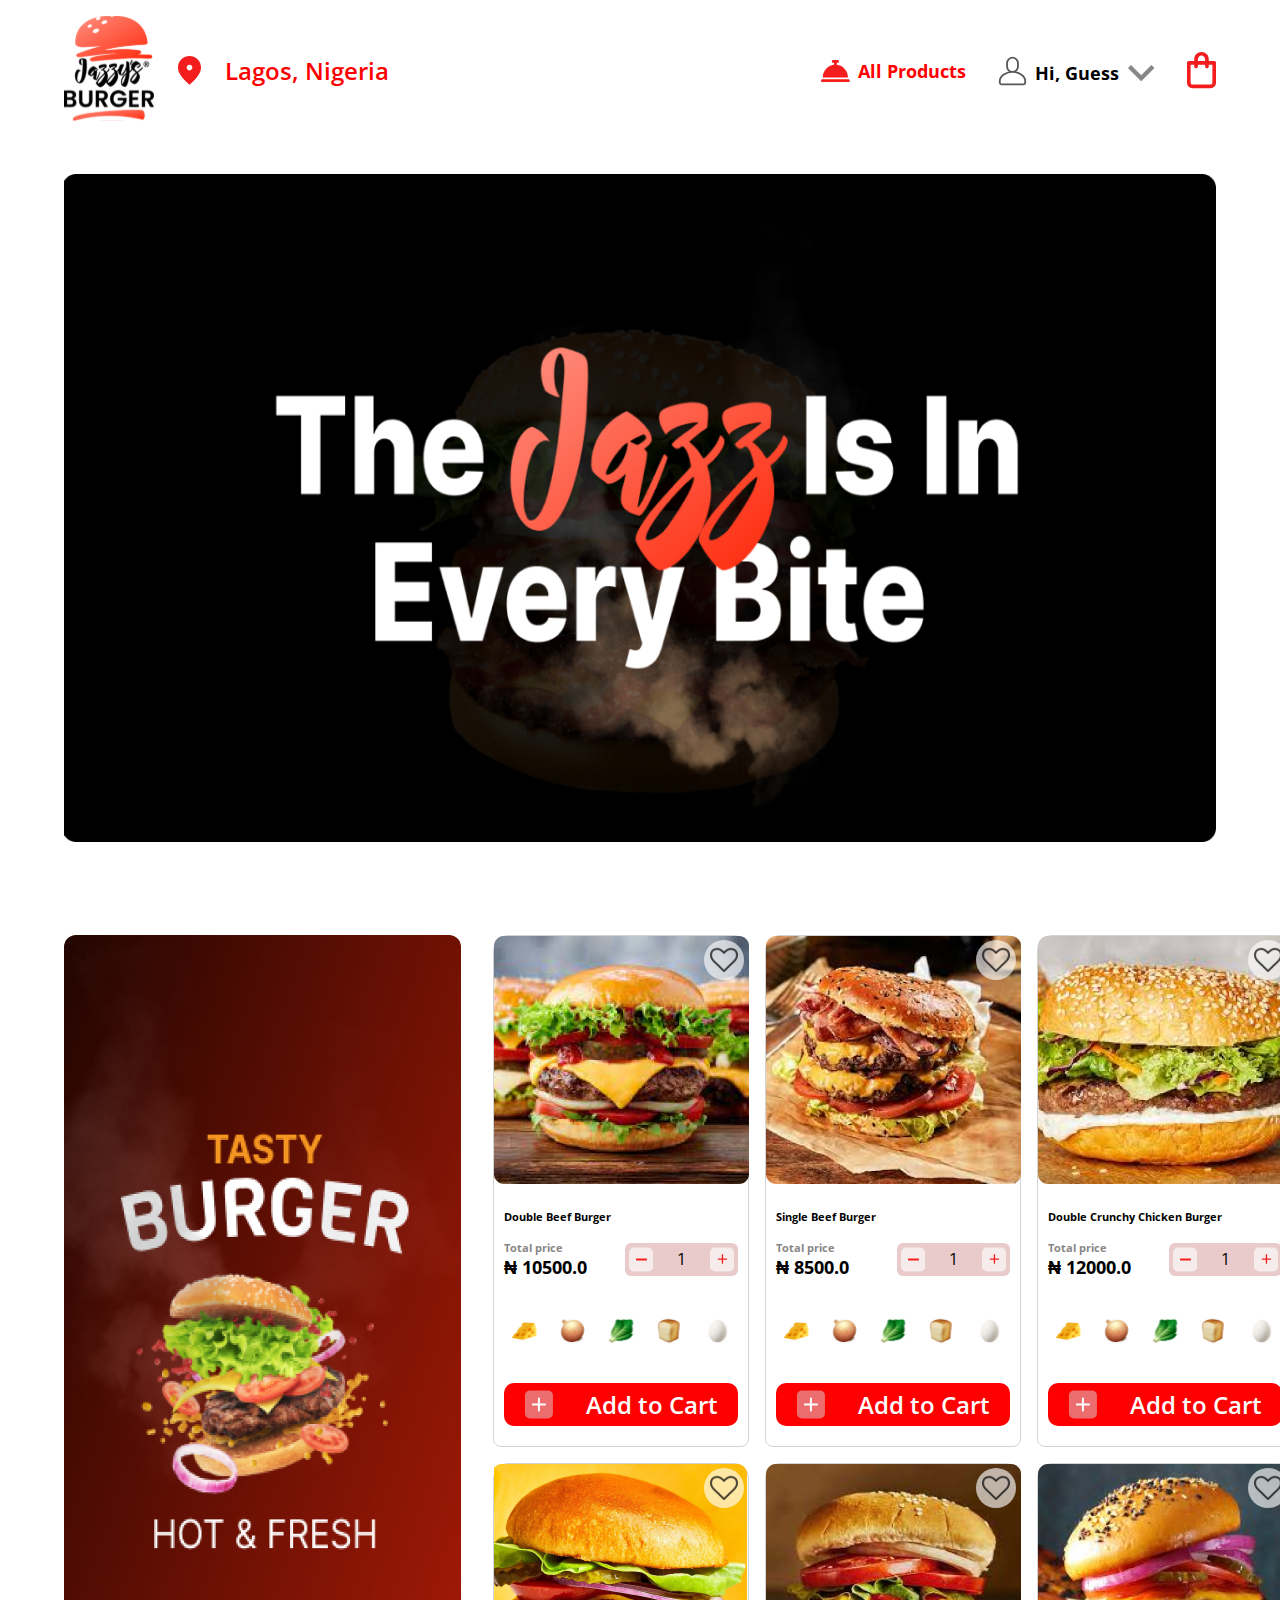
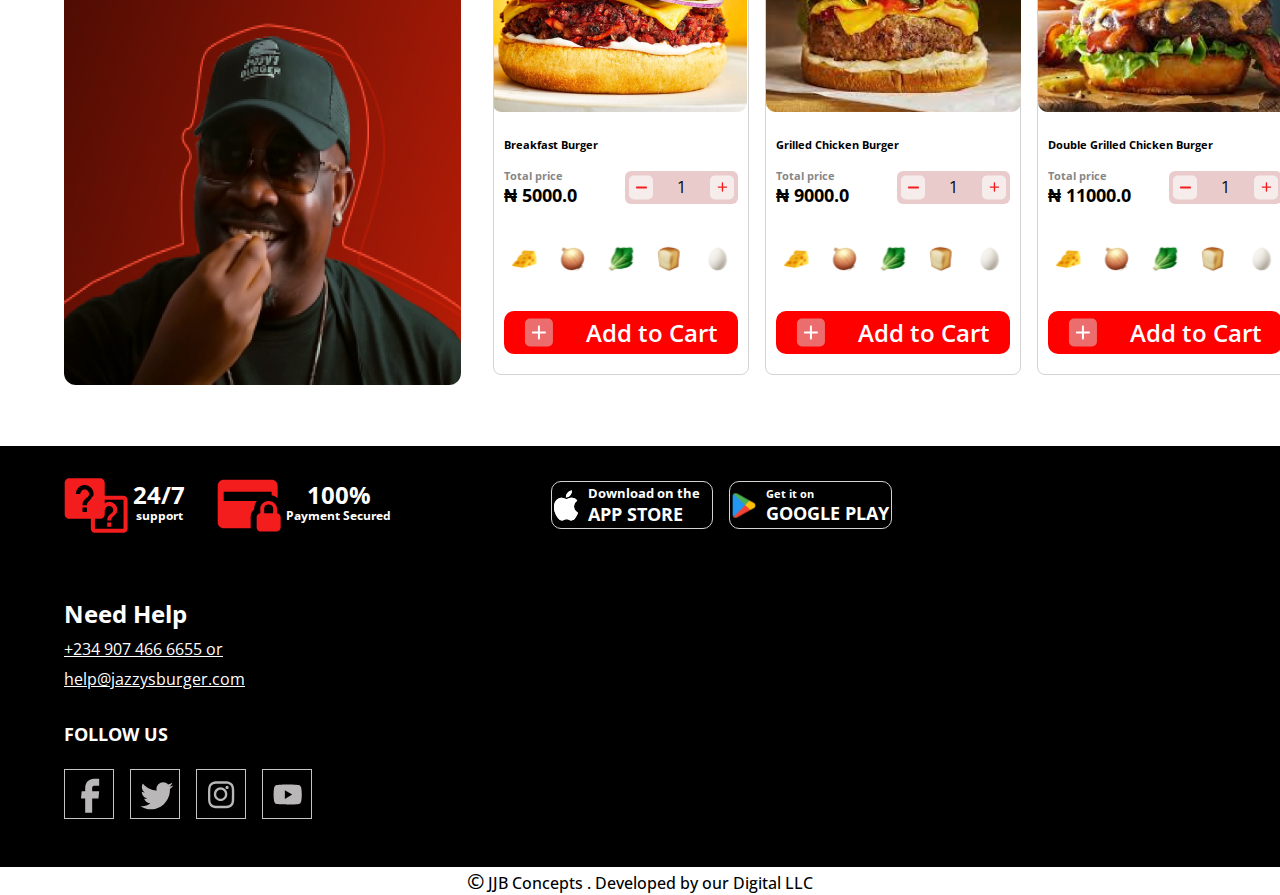
<file: index.html>
<!DOCTYPE html>
<html lang="en">
<head>
    <meta charset="UTF-8">
    <meta name="viewport" content="width=device-width, initial-scale=1.0">
    <title>Document</title>

    <!-- google fonts  -->
    <!-- font-family: 'Open Sans', sans-serif; -->
    <link rel="preconnect" href="https://fonts.googleapis.com">
    <link rel="preconnect" href="https://fonts.gstatic.com" crossorigin>
    <link href="https://fonts.googleapis.com/css2?family=Open+Sans:ital,wght@0,300;0,400;0,500;0,600;0,700;0,800;1,300;1,400;1,500;1,600;1,700;1,800&display=swap" rel="stylesheet">

    <link rel="stylesheet" href="./css/style.css">
</head>
<body>
    <!-- hero section  -->

    <header class="hero">
        <nav class="hero-nav">
           <div class="hero-nav-item1">
               <a href="./index.html"><img src="./Assets/nav-logo.svg" alt=""></a>
               <img src="./Assets/navLocationIcon.svg" class="location-icon" alt="">
               <h1>Lagos, Nigeria</h1>
           </div>
           <div class="hero-nav-item2">
                <span>
                    <img src="./Assets/nav-plate-icon.svg" alt="">
                     <h2 class="item2-text1" >All Products</h2>
                </span>
                <span >
                    <img src="./Assets/nav-profile-icon.svg" alt="">
                    <h2 class="item2-text2" style="padding-top: 5px;">Hi, Guess</h2>
                    <img src="./Assets/nav-down-icon.png" class="down-icon"  style="padding-top: 5px;" alt="">
                </span>
                <img src="./Assets/nav-cart-icon.svg" alt="">
           </div>
        </nav>

        <!-- sub hero  -->
        <section class="subHero">
            <img src="./Assets/subHeroImg.png" alt="">
        </section>
    </header>

    <!-- main section  -->
    <main class="main">
        <!-- burger section  -->
        <section class="burger">
            <div class="burger-item1">
                <img src="./Assets/burger-left.png" alt="">
            </div>
            <div class="burger-cards">
                <!-- card item  -->
                <div class="burger-cards-item">
                    <div class="burger-cards-item-img">
                        <img src="./Assets/burger1.png" alt="">
                        <img src="./Assets/burger-love.svg" class="burger-love" alt="">
                    </div>
                    <div class="burger-cards-item-inner">
                        <h3>Double Beef Burger</h3>
                        <div class="inner-price">
                            <div class="inner-price1">
                                <h3>Total price</h3>
                                <h2>&#8358; 10500.0</h2>
                            </div>
                            <div class="inner-price2">
                                <img src="./Assets/miunusiconred.svg" alt="">
                                <span>1</span>
                                <img src="./Assets/plusiconred.svg" alt="">
                            </div>
                        </div>

                        <div class="inner-spice">
                            <img src="./Assets/burger-cheese.svg" alt="">
                            <img src="./Assets/burger-onion.svg" alt="">
                            <img src="./Assets/burger-lettuce.svg" alt="">
                            <img src="./Assets/burger-bread.svg" alt="">
                            <img src="./Assets/burger-eggs.svg" alt="">
                        </div>
                        <a href="./page2.html">
                            <button class="inner-btn">
                                <img src="./Assets/plus-icon.svg" alt="">
                                <span>Add to Cart</span>
                            </button>
                        </a>
                    </div>
                </div>
                     <!-- card item  -->
                <div class="burger-cards-item">
                    <div class="burger-cards-item-img">
                        <img src="./Assets/burger2.png" alt="">
                        <img src="./Assets/burger-love.svg" class="burger-love" alt="">
                    </div>
                    <div class="burger-cards-item-inner">
                        <h3>Single Beef Burger</h3>
                        <div class="inner-price">
                            <div class="inner-price1"><h3>Total price</h3> <h2>&#8358;  8500.0</h2></div>
                            <div class="inner-price2">
                                <img src="./Assets/miunusiconred.svg" alt="">
                                <span>1</span>
                                <img src="./Assets/plusiconred.svg" alt="">
                            </div>
                        </div>
                        <div class="inner-spice">
                            <img src="./Assets/burger-cheese.svg" alt="">
                            <img src="./Assets/burger-onion.svg" alt="">
                            <img src="./Assets/burger-lettuce.svg" alt="">
                            <img src="./Assets/burger-bread.svg" alt="">
                            <img src="./Assets/burger-eggs.svg" alt="">
                        </div>
                        <a href="./page2.html">
                            <button class="inner-btn">
                                <img src="./Assets/plus-icon.svg" alt="">
                                <span>Add to Cart</span>
                            </button>
                        </a>
                    </div>
                </div>
                     <!-- card item  -->
                <div class="burger-cards-item">
                    <div class="burger-cards-item-img">
                        <img src="./Assets/burger3.png" alt="">
                        <img src="./Assets/burger-love.svg" class="burger-love" alt="">
                    </div>
                    <div class="burger-cards-item-inner">
                        <h3>Double Crunchy Chicken Burger</h3>
                        <div class="inner-price">
                            <div class="inner-price1"><h3>Total price</h3> <h2>&#8358;  12000.0</h2></div>
                            <div class="inner-price2">
                                <img src="./Assets/miunusiconred.svg" alt="">
                                <span>1</span>
                                <img src="./Assets/plusiconred.svg" alt="">
                            </div>
                        </div>
                        <div class="inner-spice">
                            <img src="./Assets/burger-cheese.svg" alt="">
                            <img src="./Assets/burger-onion.svg" alt="">
                            <img src="./Assets/burger-lettuce.svg" alt="">
                            <img src="./Assets/burger-bread.svg" alt="">
                            <img src="./Assets/burger-eggs.svg" alt="">
                        </div>
                        <a href="./page2.html">
                            <button class="inner-btn">
                                <img src="./Assets/plus-icon.svg" alt="">
                                <span>Add to Cart</span>
                            </button>
                        </a>
                    </div>
                </div>
                     <!-- card item  -->
                <div class="burger-cards-item">
                    <div class="burger-cards-item-img">
                        <img src="./Assets/burger4.png" alt="">
                        <img src="./Assets/burger-love.svg" class="burger-love" alt="">
                    </div>
                    <div class="burger-cards-item-inner">
                        <h3>Breakfast Burger</h3>
                        <div class="inner-price">
                            <div class="inner-price1"><h3>Total price</h3> <h2>&#8358;  5000.0</h2></div>
                            <div class="inner-price2">
                                <img src="./Assets/miunusiconred.svg" alt="">
                                <span>1</span>
                                <img src="./Assets/plusiconred.svg" alt="">
                            </div>
                        </div>
                        <div class="inner-spice">
                            <img src="./Assets/burger-cheese.svg" alt="">
                            <img src="./Assets/burger-onion.svg" alt="">
                            <img src="./Assets/burger-lettuce.svg" alt="">
                            <img src="./Assets/burger-bread.svg" alt="">
                            <img src="./Assets/burger-eggs.svg" alt="">
                        </div>
                        <a href="./page2.html">
                            <button class="inner-btn">
                                <img src="./Assets/plus-icon.svg" alt="">
                                <span>Add to Cart</span>
                            </button>
                        </a>
                    </div>
                </div>
                     <!-- card item  -->
                <div class="burger-cards-item">
                    <div class="burger-cards-item-img">
                        <img src="./Assets/burger5.png" alt="">
                        <img src="./Assets/burger-love.svg" class="burger-love" alt="">
                    </div>
                    <div class="burger-cards-item-inner">
                        <h3>Grilled Chicken Burger</h3>
                        <div class="inner-price">
                            <div class="inner-price1"><h3>Total price</h3> <h2>&#8358;  9000.0</h2></div>
                            <div class="inner-price2">
                                <img src="./Assets/miunusiconred.svg" alt="">
                                <span>1</span>
                                <img src="./Assets/plusiconred.svg" alt="">
                            </div>
                        </div>
                        <div class="inner-spice">
                            <img src="./Assets/burger-cheese.svg" alt="">
                            <img src="./Assets/burger-onion.svg" alt="">
                            <img src="./Assets/burger-lettuce.svg" alt="">
                            <img src="./Assets/burger-bread.svg" alt="">
                            <img src="./Assets/burger-eggs.svg" alt="">
                        </div>
                        <a href="./page2.html">
                            <button class="inner-btn">
                                <img src="./Assets/plus-icon.svg" alt="">
                                <span>Add to Cart</span>
                            </button>
                        </a>
                    </div>
                </div>
                     <!-- card item  -->
                <div class="burger-cards-item">
                    <div class="burger-cards-item-img">
                        <img src="./Assets/burger6.png" alt="">
                        <img src="./Assets/burger-love.svg" class="burger-love" alt="">
                    </div>
                    <div class="burger-cards-item-inner">
                        <h3>Double Grilled Chicken  Burger</h3>
                        <div class="inner-price">
                            <div class="inner-price1"><h3>Total price</h3> <h2>&#8358;  11000.0</h2></div>
                            <div class="inner-price2">
                                <img src="./Assets/miunusiconred.svg" alt="">
                                <span>1</span>
                                <img src="./Assets/plusiconred.svg" alt="">
                            </div>
                        </div>
                        <div class="inner-spice">
                            <img src="./Assets/burger-cheese.svg" alt="">
                            <img src="./Assets/burger-onion.svg" alt="">
                            <img src="./Assets/burger-lettuce.svg" alt="">
                            <img src="./Assets/burger-bread.svg" alt="">
                            <img src="./Assets/burger-eggs.svg" alt="">
                        </div>
                        <a href="./page2.html">
                            <button class="inner-btn">
                                <img src="./Assets/plus-icon.svg" alt="">
                                <span>Add to Cart</span>
                            </button>
                        </a>
                    </div>
                </div>
            </div>

        </section>
    </main>

    <!-- footer section  -->
    <footer class="footer">
        <section class="footer-section">
            <section class="footer-first">
                <div class="footer-first-content">
                    <div class="footer-first-content1">
                        <img src="./Assets/footer-question-icon.svg" alt="">
                        <h1 style="line-height: 16px;">24/7  <br>  <span style="font-size: 12px;">support</span></h1>
                    </div>
                    <div class="footer-first-content1">
                        <img src="./Assets/footer-lock-icon.svg" alt="">
                        <h1 style="line-height: 16px;">100% <br> <span style="font-size: 12px;">Payment Secured</span></h1>
                    </div>
                </div>

                <div class="footer-first-content2">
                    <button class="footer-first-content2-item">
                        <img src="./Assets/footer-apple.svg" alt="">
                        <div style="text-align: start; padding-right: 10px;">
                            <h3 style="font-size: 13px;">Download on the</h3>
                            <h2>APP STORE</h2>
                        </div>
                    </button>
                    <button class="footer-first-content2-item">
                        <img src="./Assets/footer-playstore.svg" alt="">
                        <div style="text-align: start;">
                            <h3 style="font-size: rem;">Get it on</h3>
                            <h2>GOOGLE PLAY</h2>
                        </div>
                    </button>
                </div>
            </section>

            <section class="footer-second">
                <div class="footer-second-content1">
                    <h1>Need Help</h1>
                    <a href="">+234 907 466 6655 or</a>
                    <a href="">help@jazzysburger.com</a>
                </div>
                <div class="footer-second-content2">
                    <h2>FOLLOW US</h2>
                    <div class="footer-second-content2-icons">
                        <img src="./Assets/footer-facebook.svg" alt="">
                        <img src="./Assets/footer-twitter.svg" alt="">
                        <img src="./Assets/footer-instagram.svg" alt="">
                        <img src="./Assets/footer-youtube.svg" alt="">
                    </div>
                </div>
            </section>
        </section>

        <div class="copy-right">
            <h3><span class="copy-right-c">&#169;</span> JJB Concepts . Developed by our Digital  LLC</h3>
        </div>
    </footer>
</body>
</html>
</file>
<file: css/style.css>
* {
  padding: 0;
  margin: 0;
  box-sizing: border-box;
  font-family: "Open Sans", sans-serif;
}

h1 {
  font-size: 24px;
}

h2 {
  font-size: 18px;
}

h3 {
  font-size: 11px;
}

.hero {
  width: 100%;
  height: auto;
  max-width: 1440px;
  margin: 0 auto;
}
.hero-nav {
  background-color: white;
  width: 100%;
  display: flex;
  justify-content: space-between;
  padding: 1rem 4rem;
}
.hero-nav-item1 {
  display: flex;
  align-items: center;
  gap: 1.5rem;
}
.hero-nav-item1 h1 {
  font-family: Open Sans;
  font-size: 24px;
  font-style: normal;
  font-weight: 600;
  line-height: normal;
  color: red;
}
.hero-nav-item1 a img:nth-of-type(1) {
  width: 90px;
  height: 104.767px;
  -o-object-fit: cover;
     object-fit: cover;
}
.hero-nav-item1 img:nth-of-type(2) {
  width: 23px;
}
.hero-nav-item2 {
  display: flex;
  align-items: center;
  gap: 2rem;
  font-weight: 700;
}
.hero-nav-item2 .item2-text1 {
  color: red;
}
.hero-nav-item2 span {
  display: flex;
  align-items: center;
  gap: 8px;
}
.hero-nav-item2 img:nth-of-type(1) {
  width: 29px;
}
.hero-nav-item2 img:nth-of-type(2) {
  width: 28px;
}
.hero-nav-item2 img:nth-of-type(3) {
  width: 26px;
}
.hero-nav-item2 img:nth-of-type(4) {
  width: 25px;
}

.subHero {
  width: 100%;
  padding: 2rem 4rem;
}
.subHero img {
  width: 100%;
}

@media (max-width: 425px) {
  .hero-nav {
    padding: 2rem 1rem;
  }
  .hero-nav-item1 h1 {
    display: none;
  }
  .item2-text1 {
    display: none;
  }
  .item2-text2 {
    display: none;
  }
  .down-icon {
    display: none;
  }
  .location-icon {
    display: none;
  }
  .subHero {
    width: 100%;
    padding: 0rem 1rem;
  }
  .subHero img {
    width: 100%;
    border-radius: 12px;
  }
}
.main {
  width: 100%;
  max-width: 1440px;
  margin: 0 auto;
}

.burger {
  width: 100%;
  height: auto;
  padding: 3.5rem 4rem;
  display: flex;
  align-items: start;
  gap: 2rem;
}
.burger-item1 img {
  border-radius: 12px;
}
.burger-cards {
  display: grid;
  grid-template-columns: repeat(3, 1fr);
  align-items: baseline;
  -moz-column-gap: 1rem;
       column-gap: 1rem;
  row-gap: 1rem;
}
.burger-cards-item {
  border: 1px solid lightgrey;
  border-radius: 15px 15px 8px 8px;
  width: 16rem;
  gap: 1rem;
  -moz-column-gap: 1rem;
       column-gap: 1rem;
  row-gap: 1rem;
}
.burger-cards-item-img {
  position: relative;
}
.burger-cards-item > img {
  width: 100%;
}
.burger-cards-item-inner {
  padding: 20px 10px;
}
.burger-cards-item .burger-love {
  position: absolute;
  top: 0;
  right: 0;
  padding: 4px;
}
.burger-cards-item .inner-price {
  display: flex;
  justify-content: space-between;
  align-items: center;
  margin-top: 1rem;
}
.burger-cards-item .inner-price1 h3 {
  color: #878787;
}
.burger-cards-item .inner-price2 {
  background-color: rgba(225, 186, 186, 0.7490196078);
  display: flex;
  align-items: center;
  padding: 4px;
  justify-content: space-between;
  gap: 1.5rem;
  border-radius: 6px;
}
.burger-cards-item .inner-spice {
  display: flex;
  justify-content: space-between;
  margin: 2rem 0;
}
.burger-cards-item a {
  text-decoration: none;
}
.burger-cards-item .inner-btn {
  background-color: red;
  display: flex;
  align-items: center;
  justify-content: space-between;
  border-radius: 10px;
  width: 100%;
  margin: 0 auto;
  padding: 5px 20px;
  color: white;
  font-size: 24px;
  font-weight: 600;
  border: none;
  cursor: pointer;
}

@media (max-width: 425px) {
  .burger-love {
    display: none;
  }
  .burger {
    padding: 3.5rem 1rem;
    flex-direction: column;
    align-items: center;
  }
  .burger-item1 img {
    display: none;
  }
  .burger-cards {
    grid-template-columns: repeat(1, 1fr);
    justify-content: center;
  }
  .burger-cards-item {
    width: 20rem;
    position: relative;
  }
  .burger-cards-item-img > img {
    width: 100%;
  }
}
.footer {
  width: 100%;
  max-width: 1440px;
  margin: 0 auto;
}
.footer-section {
  width: 100%;
  background-color: #000;
  color: #fff;
}
.footer-first {
  width: 100%;
  padding: 2rem 4rem;
  display: flex;
  gap: 10rem;
  align-items: center;
}
.footer-first-content {
  display: flex;
  gap: 2rem;
}
.footer-first-content1 {
  display: flex;
  align-items: center;
  gap: 5px;
  text-align: center;
}
.footer-first-content1 img {
  width: 4rem;
}
.footer-first-content2 {
  display: flex;
  gap: 1rem;
}
.footer-first-content2-item {
  border: 1px solid lightgrey;
  display: flex;
  align-items: center;
  padding: 2px;
  border-radius: 10px;
  gap: 10px;
  background: transparent;
  color: white;
  height: 3rem;
}
.footer-first-content2-item img {
  width: 1.5rem;
}
.footer-second {
  width: 100%;
  padding: 2rem 4rem;
}
.footer-second-content1 {
  display: flex;
  flex-direction: column;
  gap: 8px;
}
.footer-second-content1 a {
  color: white;
}
.footer-second-content2 {
  margin-top: 2rem;
}
.footer-second-content2-icons {
  display: flex;
  align-items: baseline;
  gap: 1rem;
  margin: 1rem 0;
}

.copy-right {
  background-color: white;
  width: 100%;
  padding: 0 4rem;
  text-align: center;
}
.copy-right-c {
  font-size: 1.3rem;
}
.copy-right h3 {
  font-size: 16px;
  font-weight: 500;
}

@media (max-width: 425px) {
  .footer-first {
    flex-direction: column;
    gap: 2rem;
  }
  .footer-first-content {
    flex-direction: column-reverse;
  }
  .footer-first-content1 {
    flex-direction: column;
    gap: 5px;
  }
  .footer-first-content2 {
    flex-direction: column;
  }
  .footer-second {
    text-align: center;
  }
  .footer-second-content1 {
    gap: 1.3rem;
  }
  .footer-second-content2 h2 {
    font-size: 1.3rem;
  }
  .footer-second-content2-icons {
    justify-content: center;
  }
  .footer-second-content2-icons img {
    width: 2rem;
  }
}/*# sourceMappingURL=style.css.map */
</file>
